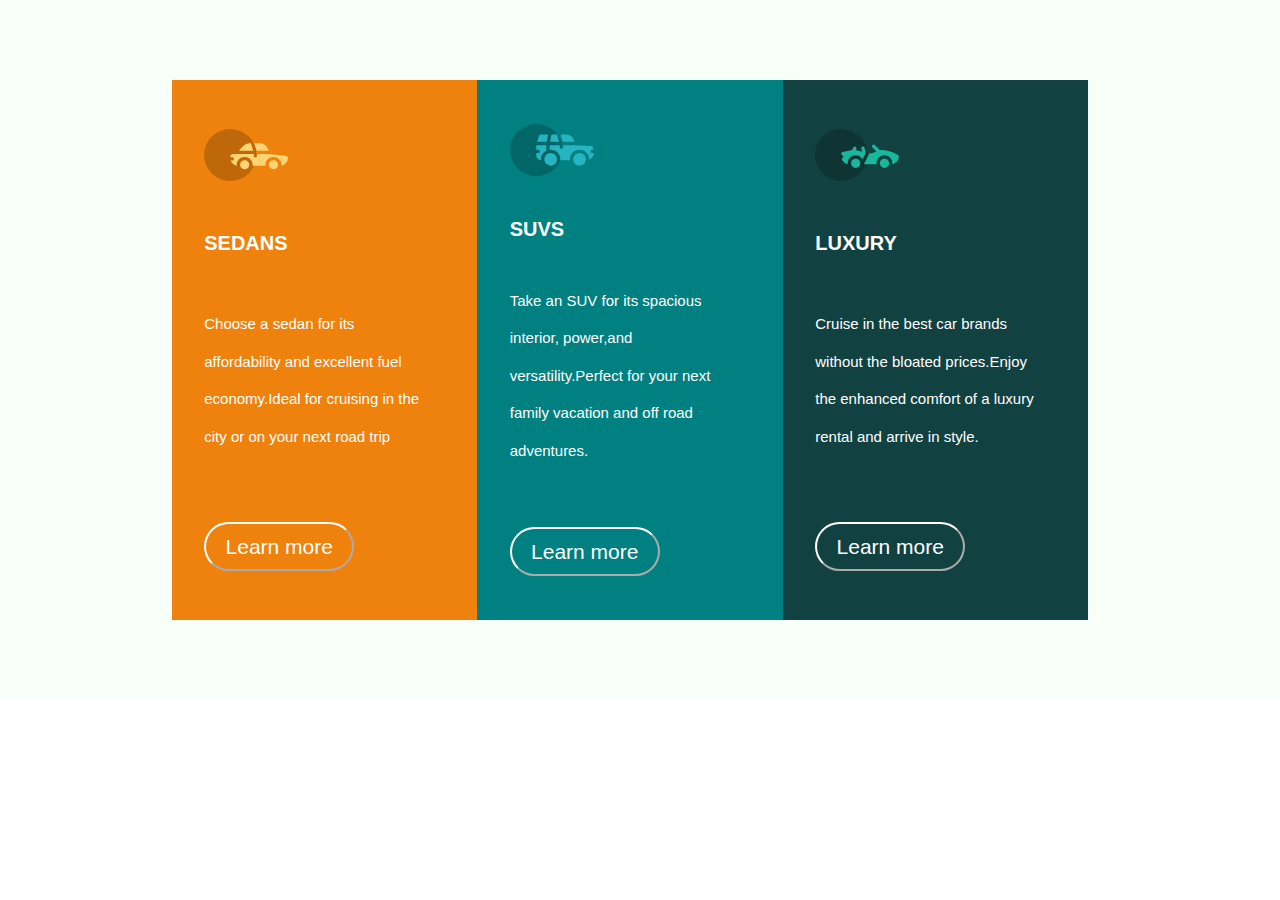
<file: index.html>
<html lang="en">
  <head>
    <meta charset="UTF-8" />
    <meta http-equiv="X-UA-Compatible" content="IE=edge" />
    <meta name="viewport" content="width=device-width, initial-scale=1.0" />
    <title>Document</title>
    <link rel="stylesheet" href="css/styles.css" />
    <script defer src="index.js"></script>
  </head>

  <body>
    <div class="flex">
      <div class="cards">
        <div class="sedan">
          <img src="/images/icon-sedans.svg" alt="Thisis a sedan" />
          <h1>SEDANS</h1>

          <p>
            Choose a sedan for its affordability and excellent fuel
            economy.Ideal for cruising in the city or on your next road trip
          </p>

          <button>Learn more</button>
        </div>

        <div class="suv">
          <img src="/images/icon-suvs.svg" alt="This is an SUv" />
          <h1>SUVS</h1>
          <p>
            Take an SUV for its spacious interior, power,and versatility.Perfect
            for your next family vacation and off road adventures.
          </p>

          <button>Learn more</button>
        </div>

        <div class="luxury">
          <img src="/images/icon-luxury.svg" alt="This is a luxury car" />
          <h1>LUXURY</h1>

          <p>
            Cruise in the best car brands without the bloated prices.Enjoy the
            enhanced comfort of a luxury rental and arrive in style.
          </p>

          <button>Learn more</button>
        </div>
      </div>
    </div>
  </body>
</html>
</file>
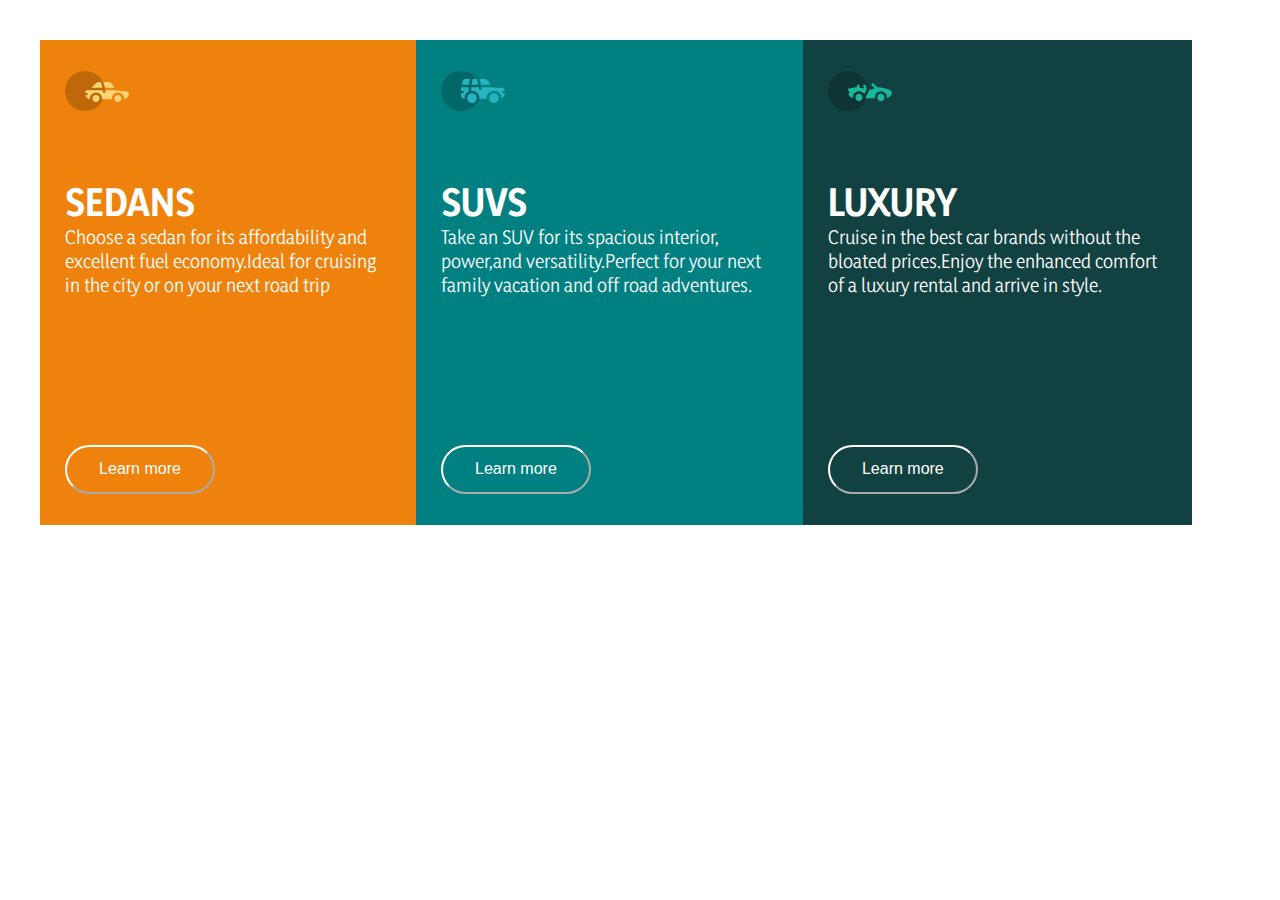
<file: indexRefactor.html>
<!DOCTYPE html>
<html lang="en">
  <head>
    <meta charset="UTF-8" />
    <meta http-equiv="X-UA-Compatible" content="IE=edge" />
    <meta name="viewport" content="width=device-width, initial-scale=1.0" />
    <title>Car card</title>
    <link rel="stylesheet" href="stylesrefactor.css" />
  </head>
  <body>
    <div class="cards-container">
      <div class="car-card" id="sedan">
        <div class="icon">
          <img src="/images/icon-sedans.svg" alt="Thisis a sedan" />
        </div>
        <div class="main-text">
          <h1>SEDANS</h1>

          <p>
            Choose a sedan for its affordability and excellent fuel
            economy.Ideal for cruising in the city or on your next road trip
          </p>
        </div>
        <button class="card-button">Learn more</button>
      </div>

      <div class="car-card" id="suv">
        <div class="icon">
          <img src="/images/icon-suvs.svg" alt="This is an SUV" />
        </div>
        <div class="main-text">
          <h1>SUVS</h1>
          <p>
            Take an SUV for its spacious interior, power,and versatility.Perfect
            for your next family vacation and off road adventures.
          </p>
        </div>
        <button class="card-button">Learn more</button>
      </div>

      <div class="car-card" id="luxury">
        <div class="icon">
          <img src="/images/icon-luxury.svg" alt="This is a luxury car" />
        </div>
        <div class="main-text">
          <h1>LUXURY</h1>

          <p>
            Cruise in the best car brands without the bloated prices.Enjoy the
            enhanced comfort of a luxury rental and arrive in style.
          </p>
        </div>
        <button class="card-button">Learn more</button>
      </div>
    </div>
  </body>
</html>
</file>
<file: css/styles.css>
:root {
  --color-brand--1: #ffb545;
  --color-brand--2: #00c46a;
}

@import url("https://fonts.googleapis.com/css2?family=Lato:ital,wght@0,100;0,300;0,400;0,700;1,100;1,300;1,400&display=swap");

* {
  margin: 0;
  padding: 0;

  /*box-sizing: border-box;*/
}

html {
  font-size: 42;
  justify-content: space-around;
}

body {
  font-family: "Lato", sans-serif;
  background-color: rgb(255, 255, 255);
  color: white;
  height: max-content;
  line-height: 2.5;
  font-weight: 20;
}

img {
  width: 2rem;
  object-fit: cover;
}

.flex {
  display: flex;
  background-color: rgb(248, 255, 248);
  flex-direction: column;
  justify-content: center;
  align-items: center;
  padding: 50px;
  align-content: center;
}

.flex .cards {
  display: flex;
  justify-content: center;
  flex-direction: column;
  align-content: center;
  width: 100%;
  height: 100%;
}

.sedan,
.suv,
.luxury {
  padding: 30px;
  width: 100%;
  padding-left: 5%;
  padding-right: 2%;
}

.sedan {
  display: flex;
  justify-content: space-around;
  flex-direction: column;
  background-color: #ef820d;
  height: 80%;
}

.suv {
  display: flex;
  justify-content: space-around;
  background-color: #008081;

  height: 80%;
  flex-direction: column;
  border: 50px;
}
.luxury {
  display: flex;
  flex-direction: column;
  background-color: #124141;
  justify-content: space-around;
  height: 80%;
}

.sedan p,
.suv p,
.luxury p {
  width: 220px;
  padding-right: 20px;
  margin-right: 20px;
  font-size: 15px;
}

.sedan button,
.suv button,
.luxury button {
  background-color: transparent;
  cursor: pointer;
  border-radius: 25px;
  color: white;
  justify-content: space-around;
  margin-top: 30px;
}

button {
  background-color: transparent;
  border-color: white;
  border-radius: 50px;
  text-decoration-color: white;
  width: 150px;
  height: 49px;
  text-align: center;
  outline: none;
  cursor: pointer;
  font-size: 0.5rem;
  justify-content: space-around;
}
h1 {
  font-size: 20px;
  align-content: center;
}

a {
  text-decoration: none;
  color: white;
  display: inline-block;
  white-space: nowrap;
  font-size: 2px;
}

@media only screen and (min-width: 778px) {
  .flex .cards {
    display: flex;
    justify-content: center;
    flex-direction: row;
    align-items: center;
    width: 650px;
    height: 600px;
    padding-right: 20px;
  }
}
</file>
<file: stylesrefactor.css>
@import url("https://fonts.googleapis.com/css2?family=Yaldevi:wght@200&display=swap");
* {
  margin: 0px;
}
.cards-container {
  background-color: white;
  width: 90%;
  height: 485px;
  margin: 40px;
  display: flex;
  flex-direction: row;
  align-content: center;
  justify-content: space-around;
}

.car-card {
  display: flex;
  justify-content: center;
  justify-content: space-around;

  padding-left: 25px;
  padding-right: 25px;
  color: white;
  flex-direction: column;
  border: 50px;
  font-size: 18px;
  font-family: "Yaldevi", sans-serif;
  text-decoration-color: white;
}

#suv {
  background-color: #008081;
}

#luxury {
  background-color: #124141;
}

#sedan {
  background-color: #ef820d;
}

.card-button {
  background-color: transparent;
  color: white;
  border-radius: 50px;
  border-color: white;
  width: 150px;
  height: 49px;
  margin-top: 85px;
  cursor: pointer;
  font-size: 1rem;
}

@media only screen and (max-width: 778px) {
  .cards-container {
    background-color: white;
    width: 100%;
    height: 100%;
    margin: 0px;
    display: flex;
    flex-direction: column;
  }

  .car-card {
    display: flex;
    justify-content: space-around;
    justify-content: center;
    padding-left: 25px;
    padding-right: 25px;
    color: white;
    flex-direction: column;
    border: 50px;
    font-size: 18px;
    font-family: "Yaldevi", sans-serif;
    text-decoration-color: white;
  }
  .card-button {
    background-color: transparent;
    color: white;
    border-radius: 50px;
    border-color: white;
    width: 150px;
    height: 49px;
    margin-top: 85px;
    cursor: pointer;
    font-size: 1.5rem;
    margin-bottom: 30px;
  }
  .main-text {
    display: flex;
    flex-direction: column;
    justify-content: space-around;
    margin-top: 30px;
  }

  .icon {
    margin-top: 30px;
  }
}
</file>
